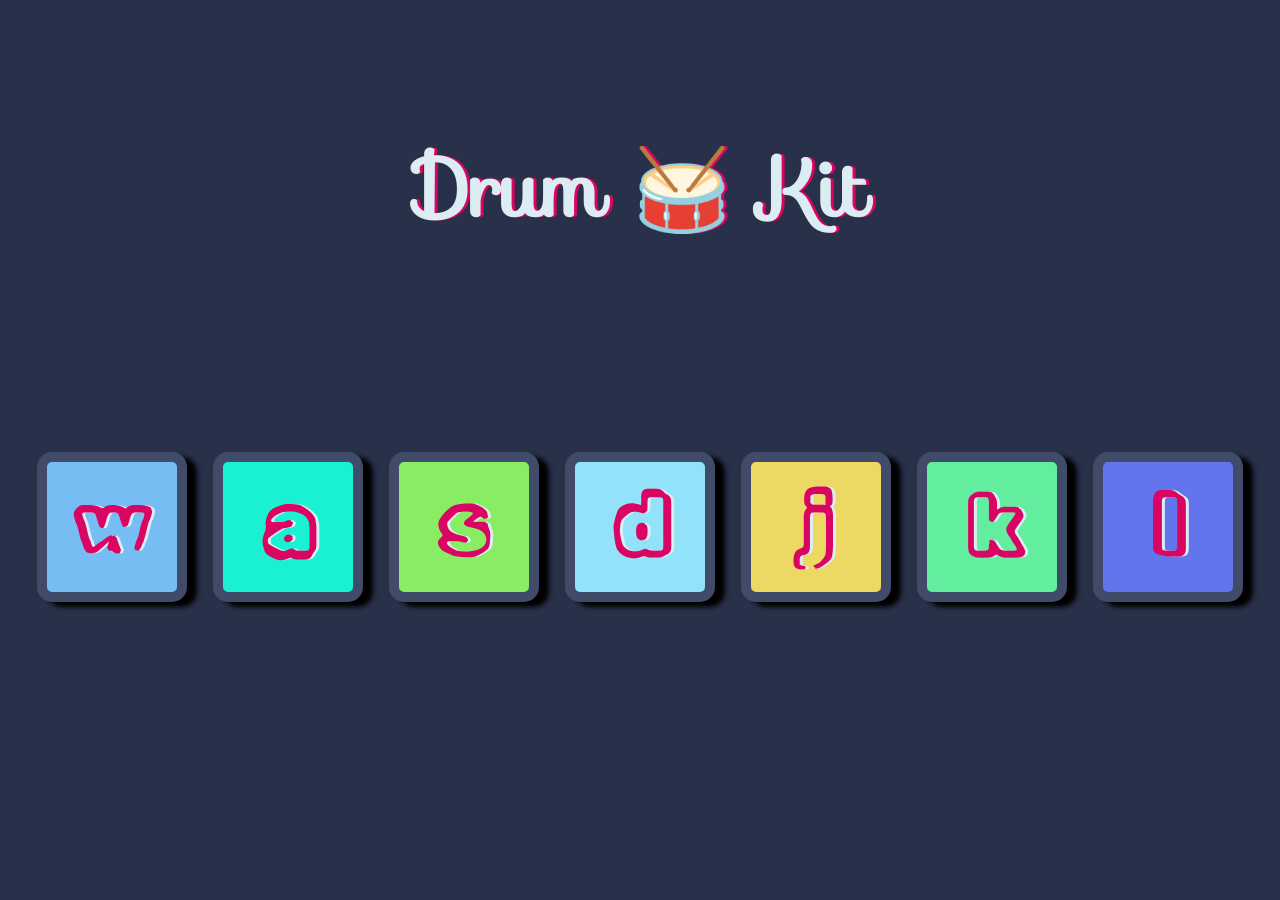
<file: task-03/index.html>
<!DOCTYPE html>
<html lang="en" dir="ltr">

<head>
  <meta charset="utf-8">
  <title>Drum Kit</title>
  <link rel="stylesheet" href="styles.css">
  <link rel="stylesheet" href="https://fonts.googleapis.com/css?family=Rubik Vinyl">
  <link rel="stylesheet" href="https://fonts.googleapis.com/css?family=Sofia">
</head>

<body>

  <h1 id="title">Drum 🥁 Kit</h1>
  <div class="set">
    <button onclick="audio1.play()" class="w drum">w</button>
    <button onclick="audio2.play()" class="a drum">a</button>
    <button onclick="audio3.play()" class="s drum">s</button>
    <button onclick="audio4.play()" class="d drum">d</button>
    <button onclick="audio5.play()" class="j drum">j</button>
    <button onclick="audio6.play()" class="k drum">k</button>
    <button onclick="audio7.play()" class="l drum">l</button>
  </div>
  
</body>
<script src="index.js"></script>
</html>
</file>
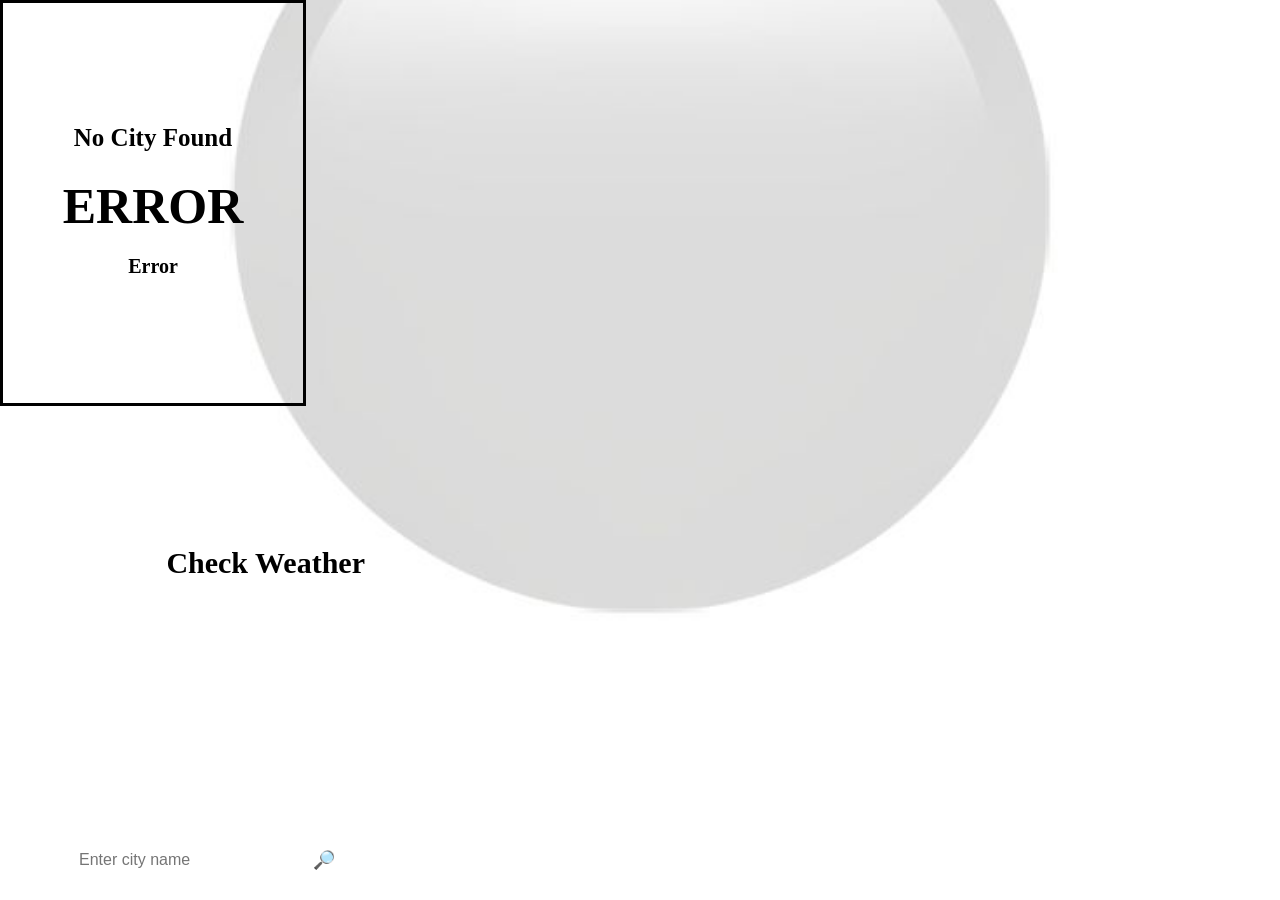
<file: task-07/popup.html>
<!DOCTYPE html>
<html lang="en">
<head>
    <meta charset="UTF-8">
    <meta name="viewport" content="width=device-width, initial-scale=1.0">
    <title>Weather Extension Popup</title>
    <link rel="stylesheet" href="popup.css">
</head>
<body>
    
    <p>Check Weather</p>
    <div id="place">Loding..</div>
    <div id="temp">Loding..</div>
    <div id="condition">Loding..</div>
    <div class="container">
        <input type="text" placeholder="Enter city name" id="city">
        <button id="search" ></button>
    </div>
    
</body>
<script src="popup.js"></script>

</html>
</file>
<file: task-03/styles.css>
body {
    text-align: center;
    background-color: #283149;
    font-family: "sofia", serif;
    
  }
  
  h1 {
    font-size: 5rem;
    color: #DBEDF3;
    text-shadow: 3px 0 #DA0463;
    margin: 10% auto;
  }
  
  .w {
    background-color: #76bdf3;
    box-shadow: 10px 5px 5px black; 
    font-family: "Rubik Vinyl", serif;
  }
  
  .a {
    background-color: #18f2d2; 
    box-shadow: 10px 5px 5px black;
    font-family: "Rubik Vinyl", serif;
  }
  
  .s {
    background-color: #88ed63;
    box-shadow: 10px 5px 5px black;
    font-family: "Rubik Vinyl", serif;
  }
  
  .d {
    background-color: #92e3f9;
    box-shadow: 10px 5px 5px black;
    font-family: "Rubik Vinyl", serif;
  }
  
  .j {
    background-color: #edd863;
    box-shadow: 10px 5px 5px black;
    font-family: "Rubik Vinyl", serif;
  }
  
  .k {
    background-color: #63ed9f;
    box-shadow: 10px 5px 5px black;
    font-family: "Rubik Vinyl", serif;
  }
  
  .l {
    background-color: #6375ed;
    box-shadow: 10px 5px 5px black;
    font-family: "Rubik Vinyl", serif;
  }
  
  .set {
    margin: 15% auto;
  }
  
  .game-over {
    background-color: red;
    opacity: 0.8;
  }
  
  .pressed {
    box-shadow: 0 3px 4px 0 #DBEDF3;
    opacity: 0.5;
  }
  
  .red {
    color: red;
  }
  
  .drum {
    outline: none;
    border: 10px solid #404B69;
    font-size: 5rem;
    line-height:1;
    font-weight: 900;
    color: #DA0463;
    text-shadow: 3px 0 #DBEDF3;
    border-radius: 15px;
    display: inline-block;
    width: 150px;
    height: 150px;
    text-align: center;
    margin: 10px;
    /*background-color: white;*/
  }
</file>
<file: task-07/popup.css>
body {
    border: 3px solid black;
    margin: 0;
    width: 300px; 
    text-align: center;
    background: url('baa.png') no-repeat center center/cover;
    color: black;
    height: 400px;
    display: flex;
    flex-direction: column;
    justify-content: center;
    font-weight: bold;
}

p {
    font-size: 30px;
    margin-bottom: 0px 0px 50px;
    
    position: fixed;
    bottom: 290px;
    left :13%;
}

#place {
    font-size: 25px;
    margin: 0px 0 10px;
    

}

#temp {
    font-size: 50px;
    margin: 15px 0;
    
}

#condition {
    font-size: 20px;
    margin: 5px 0;
    
}


.container {
    display: flex;
    
    gap:10px;
    position: fixed; 
    bottom: 20px;
    left :5%;
}

input[type="text"] {
    border: none;
    border-radius: 20px;
    padding: 10px 15px;
    width: 200px;
    font-size: 16px;
}

button {
    background-color: white;
    border: 10px solid white;
    border-radius: 50%;
    padding: 10px;
    margin-left :5 px;
    cursor: pointer;
    width: 35px;
    height: 35px;
    display: flex;
    justify-content: center;
    align-items: center;
}

button:before {
    content: '🔎';
    font-size: 18px;
}
</file>
